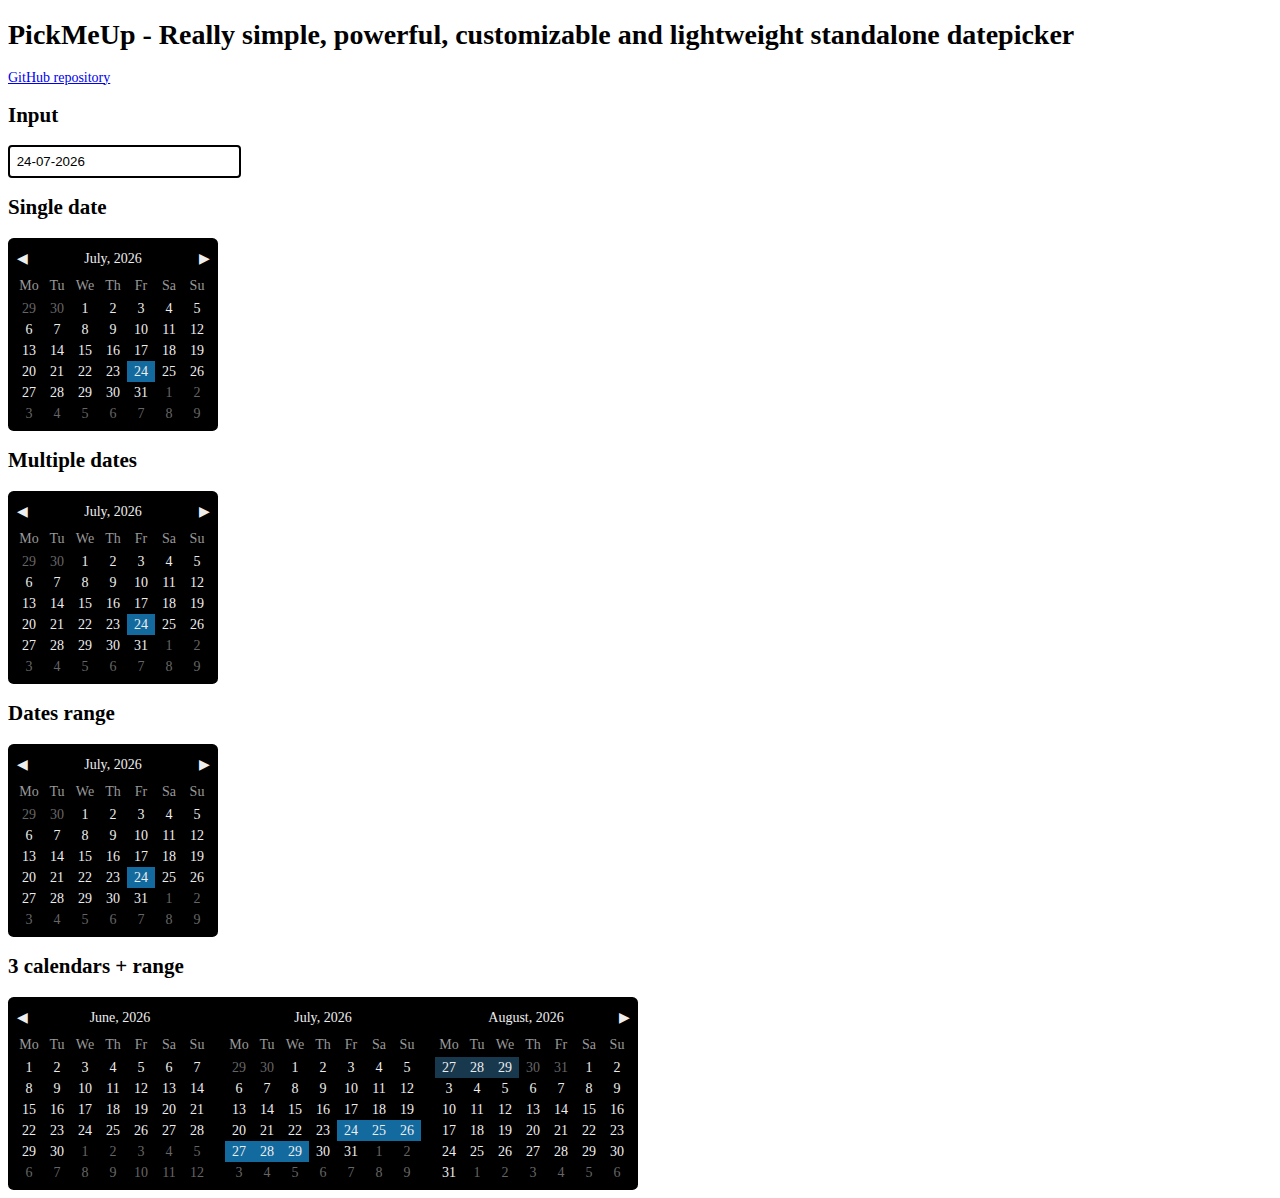
<file: hotelnikol/PickMeUp-master/index.html>
<!DOCTYPE html>
<title>PickMeUp - Really simple, powerful, customizable and lightweight standalone datepicker</title>
<link rel="stylesheet" href="css/pickmeup.css" type="text/css" />
<link rel="stylesheet" media="screen" type="text/css" href="demo/demo.css" />
<script type="text/javascript" src="js/pickmeup.js"></script>
<script type="text/javascript" src="demo/demo.js"></script>
<h1>PickMeUp - Really simple, powerful, customizable and lightweight standalone datepicker</h1>
<a href="https://github.com/nazar-pc/PickMeUp">GitHub repository</a>
<section>
	<h2>Input</h2>
	<article>
		<input type="text" value="01-01-2014">
	</article>
</section>
<section>
	<h2>Single date</h2>
	<article>
		<div class="single"></div>
	</article>
</section>
<section>
	<h2>Multiple dates</h2>
	<article>
		<div class="multiple"></div>
	</article>
</section>
<section>
	<h2>Dates range</h2>
	<article>
		<div class="range"></div>
	</article>
</section>
<section>
	<h2>3 calendars + range</h2>
	<article>
		<div class="three-calendars"></div>
	</article>
</section>
</file>
<file: hotelnikol/PickMeUp-master/css/pickmeup.css>
.pickmeup{background:#000;border-radius:.4em;-moz-box-sizing:content-box;box-sizing:content-box;display:inline-block;position:absolute;touch-action:manipulation}.pickmeup *{-moz-box-sizing:border-box;box-sizing:border-box}.pickmeup.pmu-flat{position:relative}.pickmeup.pmu-hidden{display:none}.pickmeup .pmu-instance{display:inline-block;height:13.8em;padding:.5em;text-align:center;width:15em}.pickmeup .pmu-instance .pmu-button{color:#eee;cursor:pointer;outline:none;text-decoration:none}.pickmeup .pmu-instance .pmu-today{background:#17384d;color:#88c5eb}.pickmeup .pmu-instance .pmu-button:hover{background:transparent;color:#88c5eb}.pickmeup .pmu-instance .pmu-not-in-month{color:#666}.pickmeup .pmu-instance .pmu-disabled,.pickmeup .pmu-instance .pmu-disabled:hover{color:#333;cursor:default}.pickmeup .pmu-instance .pmu-selected{background:#136a9f;color:#eee}.pickmeup .pmu-instance .pmu-not-in-month.pmu-selected{background:#17384d}.pickmeup .pmu-instance nav{color:#eee;display:-ms-flexbox;display:-webkit-flex;display:flex;line-height:2em}.pickmeup .pmu-instance nav *:first-child :hover{color:#88c5eb}.pickmeup .pmu-instance nav .pmu-prev,.pickmeup .pmu-instance nav .pmu-next{display:none;height:2em;width:1em}.pickmeup .pmu-instance nav .pmu-month{width:14em}.pickmeup .pmu-instance .pmu-years *,.pickmeup .pmu-instance .pmu-months *{display:inline-block;line-height:3.6em;width:3.5em}.pickmeup .pmu-instance .pmu-day-of-week{color:#999;cursor:default}.pickmeup .pmu-instance .pmu-day-of-week *,.pickmeup .pmu-instance .pmu-days *{display:inline-block;line-height:1.5em;width:2em}.pickmeup .pmu-instance .pmu-day-of-week *{line-height:1.8em}.pickmeup .pmu-instance:first-child .pmu-prev,.pickmeup .pmu-instance:last-child .pmu-next{display:block}.pickmeup .pmu-instance:first-child .pmu-month,.pickmeup .pmu-instance:last-child .pmu-month{width:13em}.pickmeup .pmu-instance:first-child:last-child .pmu-month{width:12em}.pickmeup:not(.pmu-view-days) .pmu-days,.pickmeup:not(.pmu-view-days) .pmu-day-of-week,.pickmeup:not(.pmu-view-months) .pmu-months,.pickmeup:not(.pmu-view-years) .pmu-years{display:none}
</file>
<file: hotelnikol/PickMeUp-master/demo/demo.css>
html,
body {
	font-size : 14px;
}
* {
	-moz-box-sizing : border-box;
	box-sizing      : border-box;
}
input {
	border        : .2em solid #000;
	border-radius : .3em;
	padding       : 0.5em;
	width         : 17.5em;
}
</file>
